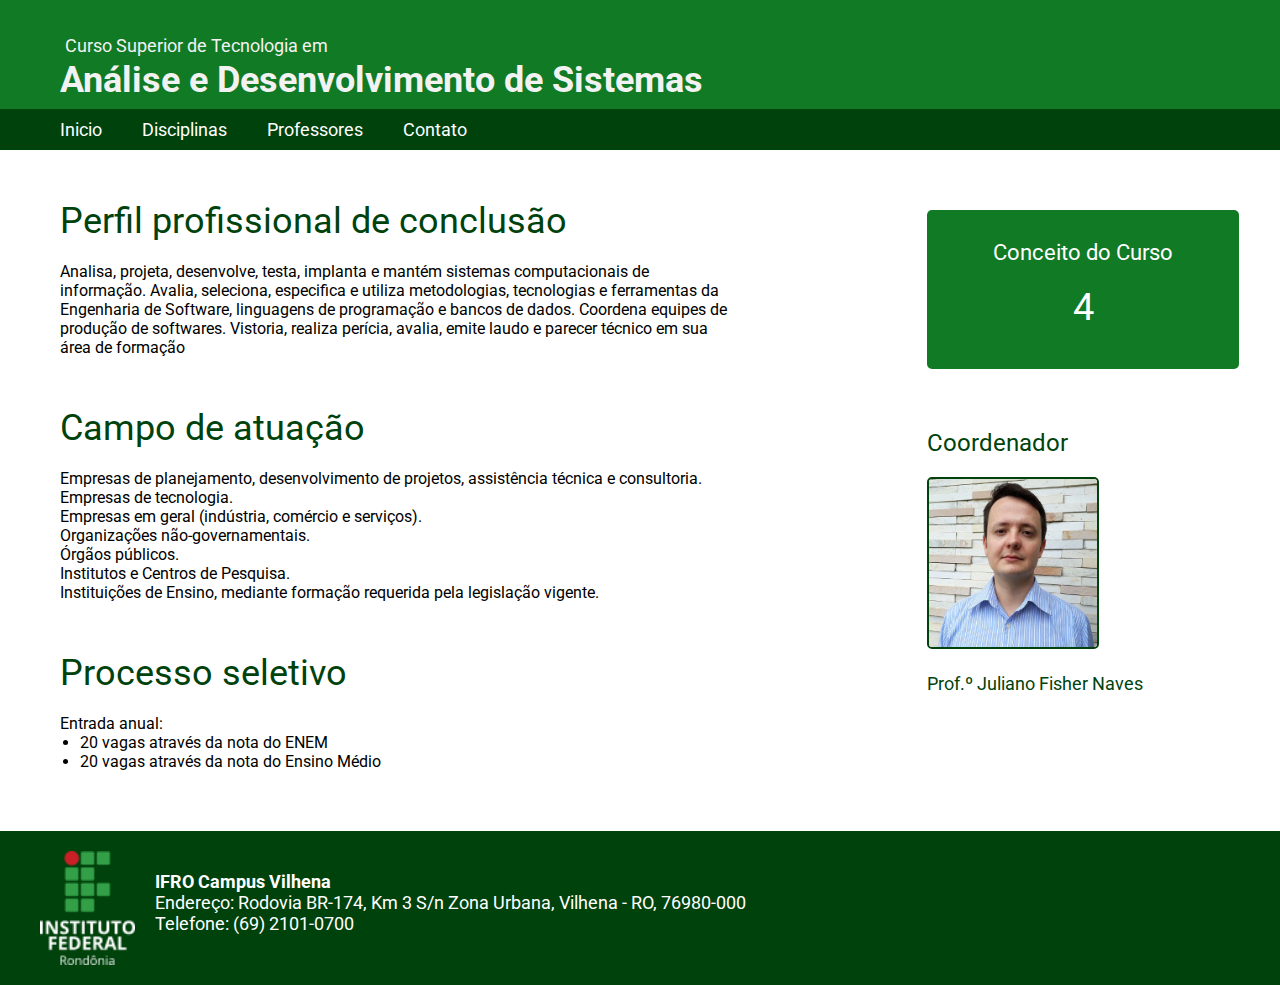
<file: index.html>
<!DOCTYPE html>
<html lang="pt-BR">
<head>
    <meta charset="UTF-8">
    <meta name="viewport" content="width=device-width, initial-scale=1.0">
    <link href="assets/css/estilo.css" rel="stylesheet">
    <title>Análise e Desenvolvimento de Sistemas</title>
</head>
<body>
    <header class="cabecalho">
        <div class="cabecalho__mobile container">
            <img class="cabecalho__mobile--imagem" src="assets/images/icone_menu.png" alt="menu hamburguer">
            <div>
                <h1 class="cabecalho__titulo">
                    Curso Superior de Tecnologia em
                </h1>
                <h2 class="cabecalho__subtitulo">
                    Análise e Desenvolvimento de Sistemas
                </h2>
            </div>
        </div>
        <nav>
            <ul class="menu">
                <div class="menu__caixa container">
                    <li class="menu__item"> <a href="index.html">Inicio</a> </li>
                    <li class="menu__item"> <a href="disciplinas.html">Disciplinas</a> </li>
                    <li class="menu__item"> <a href="professores.html">Professores</a> </li>
                    <li class="menu__item"> <a href="contato.html">Contato</a> </li>
                </div>
            </ul>
        </nav>
    </header>

    <main class="container main">
        <div>
            <section class="container">
                <h1 class="corpo__titulo">Perfil profissional de conclusão</h1>
                <p class="corpo__texto">
                    Analisa, projeta, desenvolve, testa, implanta e mantém sistemas computacionais de informação. Avalia, seleciona, especifica e utiliza metodologias, tecnologias e ferramentas da Engenharia de Software, linguagens de programação e bancos de dados. Coordena equipes de produção de softwares. Vistoria, realiza perícia, avalia, emite laudo e parecer técnico em sua área de formação
                </p>
            </section>

            <section class="container">
                <h1 class="corpo__titulo">
                    Campo de atuação
                </h1>
                <p class="corpo__texto">Empresas de planejamento, desenvolvimento de projetos, assistência técnica e consultoria.</p>
                <p class="corpo__texto">Empresas de tecnologia.</p>
                <p class="corpo__texto">Empresas em geral (indústria, comércio e serviços).</p>
                <p class="corpo__texto">Organizações não-governamentais.</p>
                <p class="corpo__texto">Órgãos públicos.</p>
                <p class="corpo__texto">Institutos e Centros de Pesquisa.</p>
                <p class="corpo__texto">Instituições de Ensino, mediante formação requerida pela legislação vigente.</p>   
            </section>

            <section class="container">
                <h1 class="corpo__titulo">Processo seletivo</h1>
                <ul>
                    <p class="corpo__texto">Entrada anual:</p> 
                    <li class="corpo__texto--item corpo__texto">20 vagas através da nota do ENEM</li>
                    <li class="corpo__texto--item corpo__texto">20 vagas através da nota do Ensino Médio</li>
                </ul>
            </section>
        </div>
        
        <div class="quebra">
            <section >
                <div class="corpo__conceito">
                    <p class="corpo__conceito--titulo">Conceito do Curso</p>
                    <p class="corpo__conceito--nota">4</p>
                </div>
            </section>

            <section class="corpo__coordenador">
                <p class="corpo__coordenador--titulo">Coordenador</p>
                <img class="corpo__coordenador--img" src="assets/images/juliano-naves.jpg" alt="Coordenador da disciplina">
                <p class="corpo__coordenador--nome">Prof.º Juliano Fisher Naves</p>
            </section>
        </div>
    </main>

    <footer>
        <div class="container footer__display">
            <img src="assets/images/ifro-branco.png" alt="logo do IFRO">
            <div class="footer__texto">
                <p class="footer__texto--campus">IFRO Campus Vilhena</p>
                <p>Endereço: Rodovia BR-174, Km 3 S/n Zona Urbana, Vilhena - RO, 76980-000</p>
                <p>Telefone: (69) 2101-0700</p>
            </div>
        </div>
    </footer>
</body>
</html>
</file>
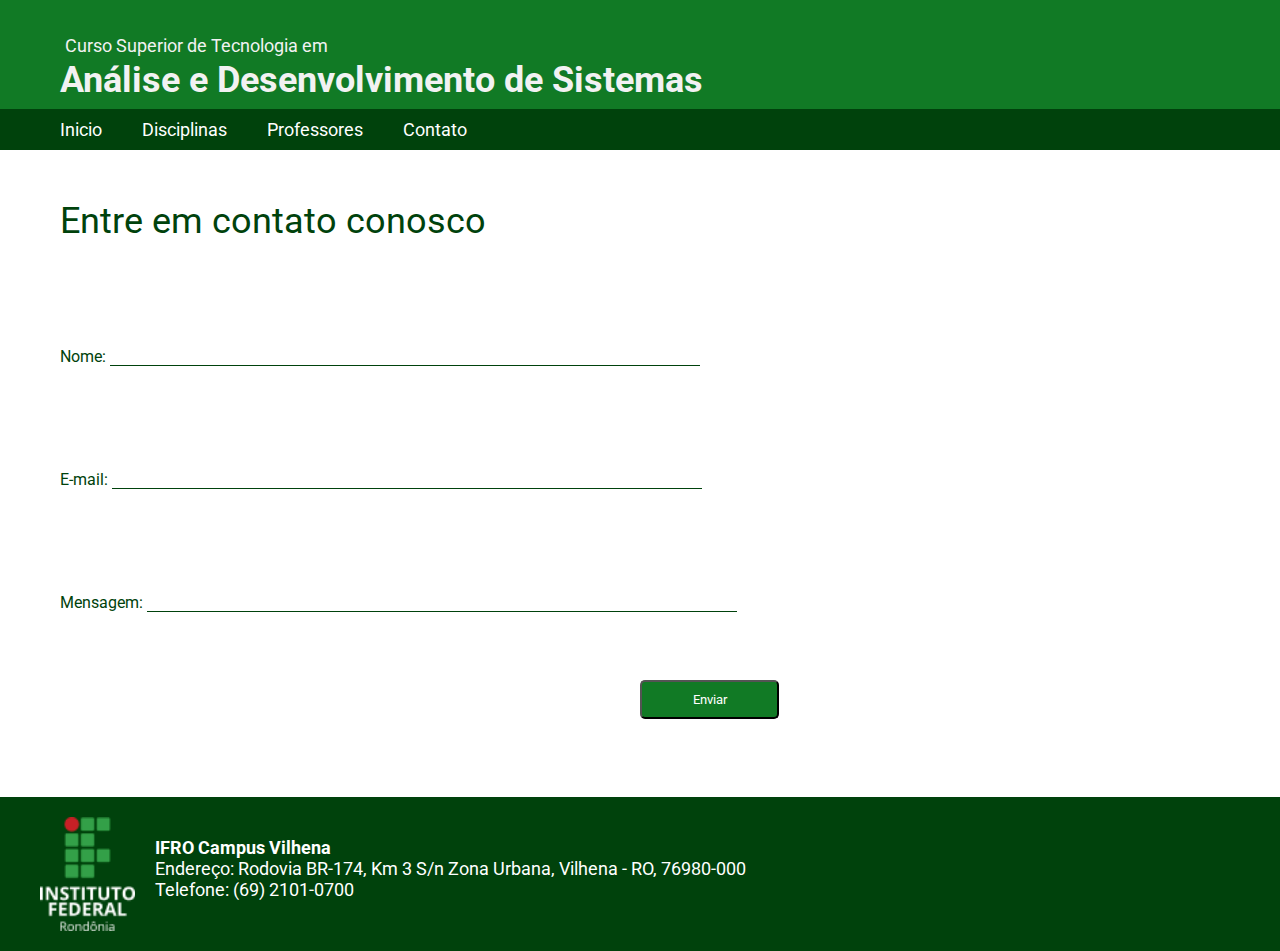
<file: contato.html>
<!DOCTYPE html>
<html lang="pt-BR">
<head>
    <meta charset="UTF-8">
    <meta name="viewport" content="width=device-width, initial-scale=1.0">
    <link href="assets/css/estilo.css" rel="stylesheet">
    <title>Análise e Desenvolvimento de Sistemas</title>
</head>
<body>
    <header class="cabecalho">
        <div class="cabecalho__mobile container">
            <img class="cabecalho__mobile--imagem" src="assets/images/icone_menu.png" alt="menu hamburguer">
            <div>
                <h1 class="cabecalho__titulo">
                    Curso Superior de Tecnologia em
                </h1>
                <h2 class="cabecalho__subtitulo">
                    Análise e Desenvolvimento de Sistemas
                </h2>
            </div>
        </div>
        <nav>
            <ul class="menu">
                <div class="menu__caixa container">
                    <li class="menu__item"> <a href="index.html">Inicio</a> </li>
                    <li class="menu__item"> <a href="disciplinas.html">Disciplinas</a> </li>
                    <li class="menu__item"> <a href="professores.html">Professores</a> </li>
                    <li class="menu__item"> <a href="contato.html">Contato</a> </li>
                </div>
            </ul>
        </nav>
    </header>

    <section class="container">
        <h1 class="corpo__titulo">Entre em contato conosco</h1>
        <br><br>
        <form action="">
            <label for="nome">Nome: </label>
            <input class="form__input" type="text" name="nome" id="nome">
        </form>
        <br><br><br>
        <form action="">
            <label for="email">E-mail: </label>
            <input class="form__input" type="text" name="email" id="email">
        </form>
        <br><br><br>
        <form action="">
            <label for="mensagem">Mensagem: </label>
            <input class="form__input" type="text" name="mensagem" id="mensagem">
        </form>
        <br><br>
        <form action="">
            <input class="form__botao" value="Enviar" type="button" name="enviar" id="enviar">
        </form>
        <br><br><br>
    </section>
    <footer>
            <div class="container footer__display">
                <img src="assets/images/ifro-branco.png" alt="logo do IFRO">
                <div class="footer__texto">
                    <p class="footer__texto--campus">IFRO Campus Vilhena</p>
                    <p>Endereço: Rodovia BR-174, Km 3 S/n Zona Urbana, Vilhena - RO, 76980-000</p>
                    <p>Telefone: (69) 2101-0700</p>
                </div>
            </div>
        </footer>
    </body>
    </html>
</file>
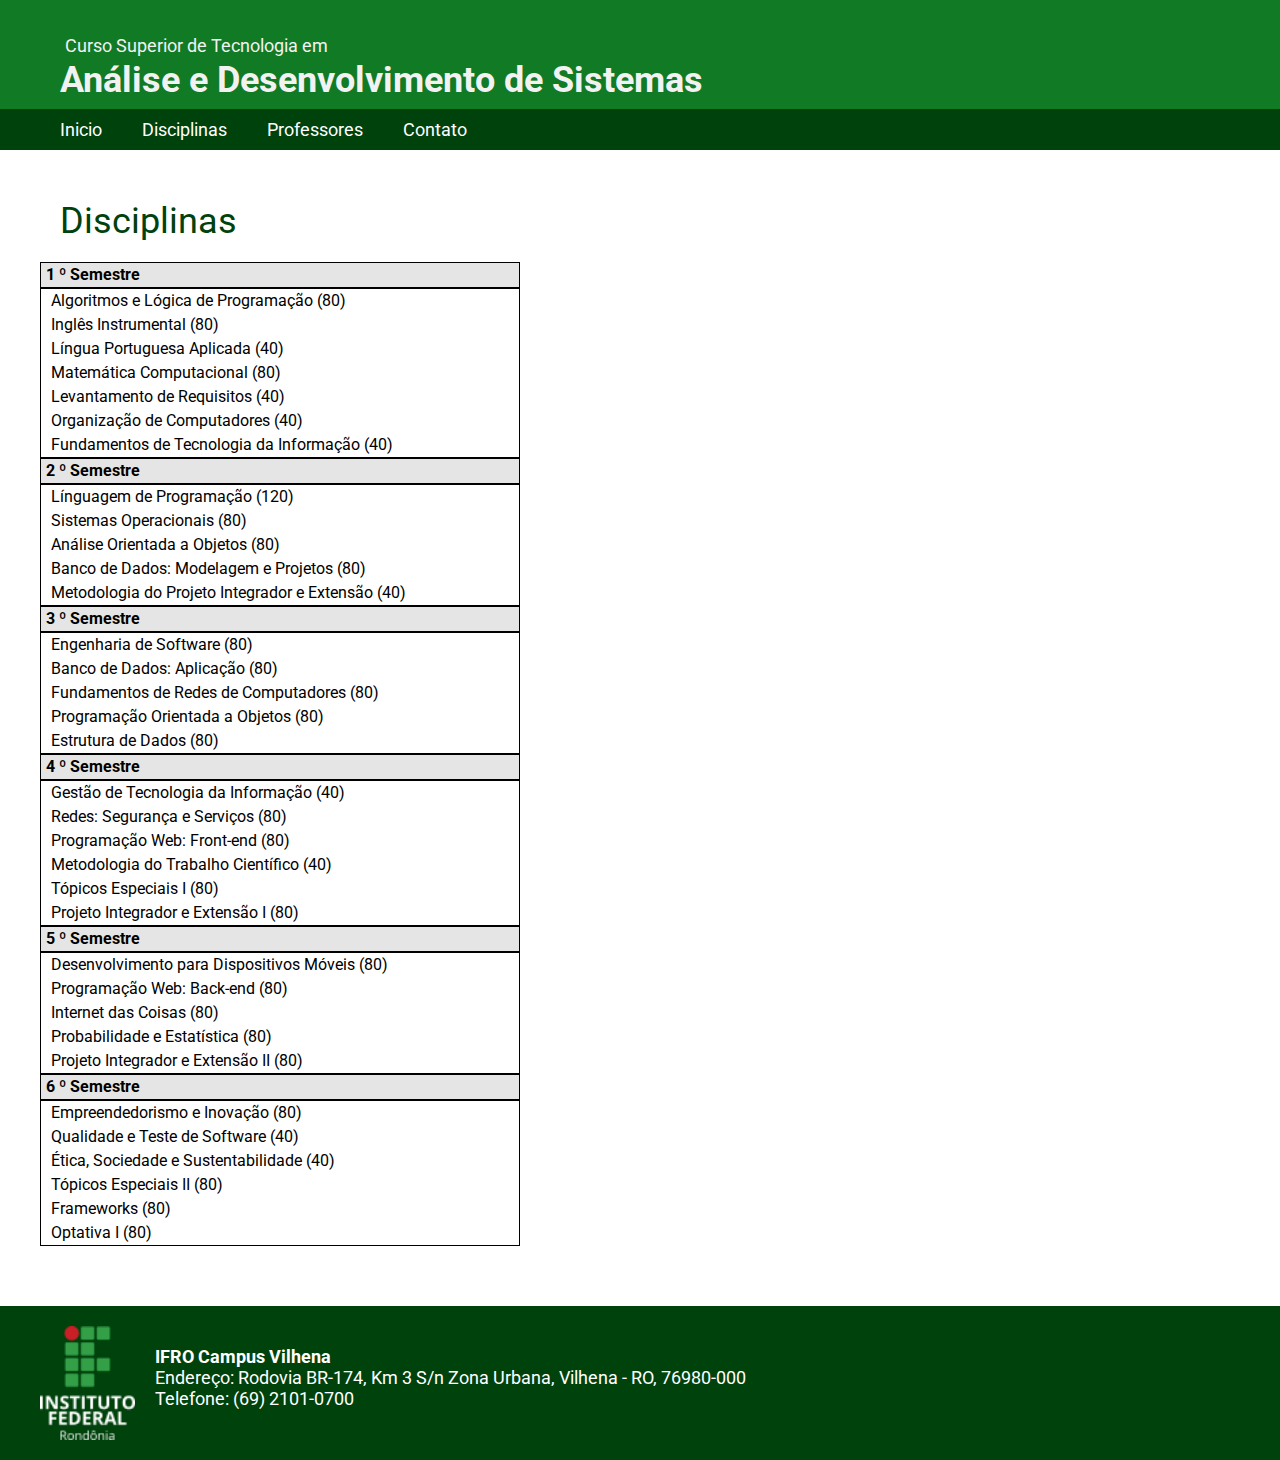
<file: disciplinas.html>
<!DOCTYPE html>
<html lang="pt-BR">
<head>
    <meta charset="UTF-8">
    <meta name="viewport" content="width=device-width, initial-scale=1.0">
    <link href="assets/css/estilo.css" rel="stylesheet">
    <title>Análise e Desenvolvimento de Sistemas</title>
</head>
<body>
        <header class="cabecalho">
                <div class="cabecalho__mobile container">
                    <img class="cabecalho__mobile--imagem" src="assets/images/icone_menu.png" alt="menu hamburguer">
                    <div>
                        <h1 class="cabecalho__titulo">
                            Curso Superior de Tecnologia em
                        </h1>
                        <h2 class="cabecalho__subtitulo">
                            Análise e Desenvolvimento de Sistemas
                        </h2>
                    </div>
                </div>
                <nav>
                    <ul class="menu">
                        <div class="menu__caixa container">
                            <li class="menu__item"> <a href="index.html">Inicio</a> </li>
                            <li class="menu__item"> <a href="disciplinas.html">Disciplinas</a> </li>
                            <li class="menu__item"> <a href="professores.html">Professores</a> </li>
                            <li class="menu__item"> <a href="contato.html">Contato</a> </li>
                        </div>
                    </ul>
                </nav>
            </header>
        
    <main class="container">
        <h1 class="corpo__titulo">Disciplinas</h1>
        <table class="table">
            <tr>
                <th>1 º Semestre </th>
                <td> Algoritmos e Lógica de Programação (80) <br> Inglês Instrumental (80)<br> Língua Portuguesa Aplicada (40)<br> Matemática Computacional (80)<br> Levantamento de Requisitos (40)<br> Organização de Computadores (40)<br> Fundamentos de Tecnologia da Informação (40)</td>
            </tr>
                
            <tr>
                <th>2 º Semestre</th>
                <td>Línguagem de Programação (120)<br> Sistemas Operacionais (80)<br> Análise Orientada a Objetos (80)<br> Banco de Dados: Modelagem e Projetos (80)<br> Metodologia do Projeto Integrador e Extensão (40)</td>
            </tr>
            <tr>
                <th>3 º Semestre</th>
                <td>Engenharia de Software (80)<br> Banco de Dados: Aplicação (80)<br> Fundamentos de Redes de Computadores (80)<br> Programação Orientada a Objetos (80)<br> Estrutura de Dados (80)</td>
            </tr>
            <tr>
                <th>4 º Semestre</th>
                <td>Gestão de Tecnologia da Informação (40)<br> Redes: Segurança e Serviços (80)<br> Programação Web: Front-end (80)<br> Metodologia do Trabalho Científico (40)<br> Tópicos Especiais I (80)<br> Projeto Integrador e Extensão I (80) </td>
            </tr>
            <tr>
                <th>5 º Semestre</th>
                <td> Desenvolvimento para Dispositivos Móveis (80)<br> Programação Web: Back-end (80) <br>Internet das Coisas (80)<br> Probabilidade e Estatística (80)<br> Projeto Integrador e Extensão II (80)</td>
            </tr>
            <tr>
                <th>6 º Semestre</th>
                <td>Empreendedorismo e Inovação (80)<br> Qualidade e Teste de Software (40)<br> Ética, Sociedade e Sustentabilidade (40)<br> Tópicos Especiais II (80)<br> Frameworks (80)<br> Optativa I (80)</td>
            </tr>
        
          </table>
    </main>



    <footer>
            <div class="container footer__display">
                <img src="assets/images/ifro-branco.png" alt="logo do IFRO">
                <div class="footer__texto">
                    <p class="footer__texto--campus">IFRO Campus Vilhena</p>
                    <p>Endereço: Rodovia BR-174, Km 3 S/n Zona Urbana, Vilhena - RO, 76980-000</p>
                    <p>Telefone: (69) 2101-0700</p>
                </div>
            </div>
        </footer>
    </body>
</html>
</file>
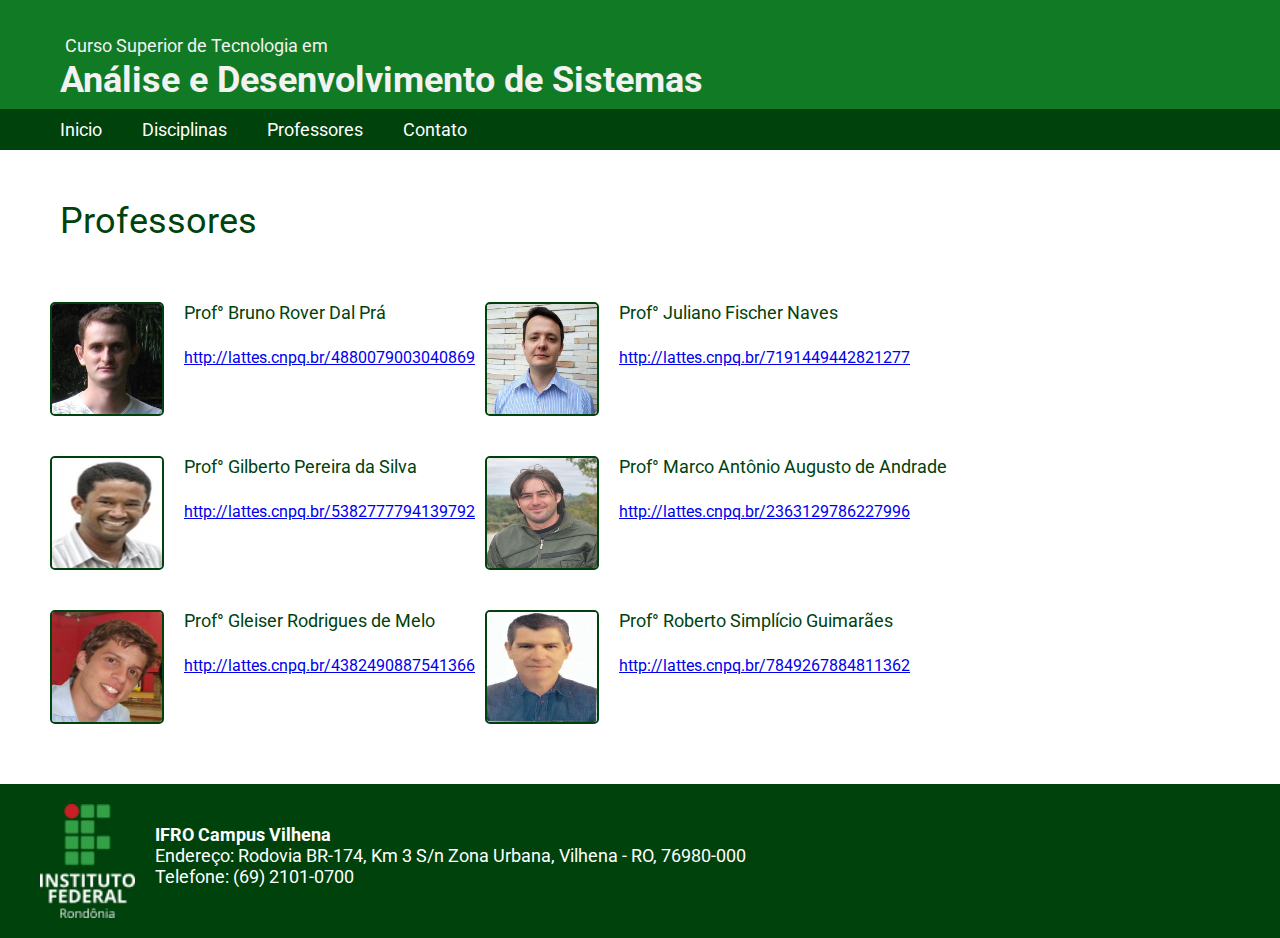
<file: professores.html>
<!DOCTYPE html>
<html lang="pt-BR">
<head>
    <meta charset="UTF-8">
    <meta name="viewport" content="width=device-width, initial-scale=1.0">
    <link href="assets/css/estilo.css" rel="stylesheet">
    <title>Análise e Desenvolvimento de Sistemas</title>
</head>

<body>
    <header class="cabecalho">
        <div class="cabecalho__mobile container">
            <img class="cabecalho__mobile--imagem" src="assets/images/icone_menu.png" alt="menu hamburguer">
            <div>
                <h1 class="cabecalho__titulo">
                    Curso Superior de Tecnologia em
                </h1>
                <h2 class="cabecalho__subtitulo">
                    Análise e Desenvolvimento de Sistemas
                </h2>
            </div>
        </div>
        <nav>
            <ul class="menu">
                <div class="menu__caixa container">
                    <li class="menu__item"> <a href="index.html">Inicio</a> </li>
                    <li class="menu__item"> <a href="disciplinas.html">Disciplinas</a> </li>
                    <li class="menu__item"> <a href="professores.html">Professores</a> </li>
                    <li class="menu__item"> <a href="contato.html">Contato</a> </li>
                </div>
            </ul>
        </nav>
    </header>

    <main class="container">
        <h1 class="corpo__titulo">Professores</h1>
        <div class="main">
            <div>
                <section class="container professor" >
                    <img class="professor__img" src="assets/images/bruno.gif" alt="professor 1">
                    <div>
                        <p class="professor__nome">Prof° Bruno Rover Dal Prá</p>
                        <a class="professor__lattes" href="http://lattes.cnpq.br/4880079003040869">http://lattes.cnpq.br/4880079003040869</a>
                    </div>
                </section>
                
                <section class="container professor" >
                    <img class="professor__img" src="assets/images/gilberto.gif" alt="professor 1">
                    <div>
                        <p class="professor__nome">Prof° Gilberto Pereira da Silva</p>
                        <a class="professor__lattes" href="http://lattes.cnpq.br/5382777794139792">http://lattes.cnpq.br/5382777794139792</a>
                    </div>
                </section>

                <section class="container professor" >
                    <img class="professor__img" src="assets/images/gleiser.gif" alt="professor 1">
                    <div>
                        <p class="professor__nome">Prof° Gleiser Rodrigues de Melo</p>
                        <a class="professor__lattes" href="http://lattes.cnpq.br/4382490887541366">http://lattes.cnpq.br/4382490887541366</a>
                    </div>   
                </section>
            </div>
            <div class="quebra"> 
                <section class="container professor" >
                    <img class="professor__img" src="assets/images/juliano-naves.jpg" alt="professor 1">
                    <div>
                        <p class="professor__nome">Prof° Juliano Fischer Naves</p>
                        <a class="professor__lattes" href="http://lattes.cnpq.br/7191449442821277">http://lattes.cnpq.br/7191449442821277</a>
                    </div>         
                </section>
        
                <section class="container professor" >
                    <img class="professor__img" src="assets/images/marco.gif" alt="professor 1">
                    <div>
                        <p class="professor__nome">Prof° Marco Antônio Augusto de Andrade</p>
                        <a class="professor__lattes" href="http://lattes.cnpq.br/2363129786227996">http://lattes.cnpq.br/2363129786227996</a>
                    </div>
                </section>

                <section class="container professor" >
                    <img class="professor__img" src="assets/images/roberto.gif" alt="professor 1">
                    <div>
                        <p class="professor__nome">Prof° Roberto Simplício Guimarães</p>
                        <a class="professor__lattes" href="http://lattes.cnpq.br/7849267884811362">http://lattes.cnpq.br/7849267884811362</a>
                    </div>
                </section>
            </div>
        </div>
    </main>

        <footer>
            <div class="container footer__display">
                <img src="assets/images/ifro-branco.png" alt="logo do IFRO">
                <div class="footer__texto">
                    <p class="footer__texto--campus">IFRO Campus Vilhena</p>
                    <p>Endereço: Rodovia BR-174, Km 3 S/n Zona Urbana, Vilhena - RO, 76980-000</p>
                    <p>Telefone: (69) 2101-0700</p>
                </div>
            </div>
        </footer>
    </body>
</html>
</file>
<file: assets/css/estilo.css>
@import url('https://fonts.googleapis.com/css?family=Roboto&display=swap');

*{
    padding: 0;
    margin: 0;
    box-sizing: border-box;
    font-family: 'Roboto', sans-serif;
    
  }
  .container{
    max-width: 1200px;
    margin: 0 auto;
  }

/* Cabeçalho */

  .cabecalho{
    background-color: #117A25;
    color: #F2F2F2;
    padding: 10px 0 0;
  }
    @media(min-width: 600px){
        .cabecalho{
            padding: 30px 0 0;
        }
    }

    .cabecalho__mobile{
      display: flex;
    }
    .cabecalho__mobile--imagem{
        width: 36px;
        height: 27px;
        margin-left: 30px;
    }
        @media(min-width: 600px){
            .cabecalho__mobile--imagem{
            display: none;
            }
        }

    .cabecalho__titulo{
        font-size: 16px;
        margin: auto 20px;
        margin-bottom: 5px;
        padding: 5px;
        font-weight: inherit;
    }
    @media(min-width: 600px){
        .cabecalho__titulo{
            font-size: 18px;
        }
    }
    .cabecalho__subtitulo{
        font-size: 24px;
        margin: auto 20px;
        margin-bottom: 10px;
        line-height: 28px;
    }
    @media(min-width: 600px){
        .cabecalho__subtitulo{
            font-size: 36px;
        }
    }


/* menu */
.menu{
    list-style: none;
    margin-top: 5px;
    flex-direction: row;
    background-color: #00420C;
  }
    @media(max-width: 600px){
        .menu{
            display: none;
        }
    }

.menu__caixa{
    display: flex;
}

.menu__item > a{    
    padding: 10px 20px;
    text-decoration: none;
    color: white;
    display: block;
    font-size: 18px;
}
    .menu__item:hover{
    background-color: #117A25;
    }

  
/* Estrutura do Corpo da página */
.main{
    display: inline;  
 }
 @media(min-width:600px){
    .main{
      display: flex;
    }
}
.quebra{
    padding-left: 80px;
}
 @media(min-width: 600px){
    .quebra{
        padding-left: 0px;
    }
}
 
/* Texto do corpo da página */
.corpo__titulo{
    color: #00420C;
    padding: 20px;
    font-size: 24px;
    margin: 30px 0px 0px;
    font-weight: inherit;
    text-align: center;
 }
 @media(min-width: 600px){
    .corpo__titulo{
      width: 667px;
      font-size: 36px;
      text-align: left;
    }    
}

.corpo__texto{   
    font-size: 16px;
    margin: auto 20px;
    padding:0;
    line-height: 19px; 
 }
 @media(min-width: 600px){
    .corpo__texto{
        width: 667px;
        margin-right: 200px;
    }
}
.corpo__texto--item{
    margin: auto 40px;
    line-height: 19px;
}

  

/*conceito-------------------------------------------------------------------*/
.corpo__conceito{
    background-color: #117A25;
    border-radius: 5px;
    padding: 30px;
    margin: 60px  auto 0;
    width: 313px;
    height: 159px;
}
@media(min-width: 600px){
    .corpo__conceito{
        width: 130%;
    }
  }
.corpo__conceito--titulo{
    text-align: center;
    font-size: 22px;
    color: white;
}
.corpo__conceito--nota{
  text-align: center;
  font-size: 22px;
  color: white;
  font-size: 38px;
  padding: 20px;
}





/*coordenador----------------------------------------------------*/


.corpo__coordenador{
  text-align: center;
  margin: 60px 0px 0px;
}
 @media(min-width:600px){
    .corpo__coordenador{
       text-align: left;
    }
}
.corpo__coordenador--titulo{
  font-size: 24px;
  color: #00420C;
  margin: 20px 0;
}
.corpo__coordenador--img{
  width: 172px;
  border: 2px solid #00420C;;
  border-radius: 5px;
}
.corpo__coordenador--nome{
  font-size: 18px;
  color: #00420C;
  margin: 20px 0;
}







/*footer---------------------------------------------------------------------------------------------------------------------------------------*/
footer{
    text-align: center;
    background-color: #00420C;
    padding: 20px;
    margin: 60px 0px 0px;
}
footer img{
    width: 95px;
    height: 114px;
}
.footer__texto{
  color: white;
  font-size: 18px;
  margin: 20px;
  display: block;
  text-align: left;
}
.footer__texto--campus{
  font-weight: bold;
}

.footer__display{
  display: inline;
}
@media(min-width:600px){
  .footer__display{
    display: flex;
  }
}



/*tabela pagina 2*/
.table{
  width: 100%;
  border-collapse: collapse;
  
}
.table tr{
  display: flex;
  flex-direction: column;
  width: 40%;
  border-collapse: collapse;
  line-height: 150%;
}

.table td{
  border: 1px solid #000000;
  border-collapse: collapse;
  padding-left: 10px;
  text-align: left;
}
.table th{
  background: #E5E5E5;
  border: 1px solid #000000;
  border-collapse: collapse;
  padding-left: 1%;
  text-align: left;
  
}

.titulotable{
  color: #00420C;
  padding: 20px;
  font-size: 36px;
  margin: 60px 0px 0px;
}

@media(max-width:600px){
  .titulotable{
    font-size: 24px;
  }
  .table tr{
    width: 100%;
    padding-left: 5%;
    
  }
 .table{
   width: 95%;
   
 }
 
}


/*professores---------------------------------------------------------*/
.professor{
  padding-left: 10px;
  display: flex;
  padding-top: 40px;
}
.professor__img{
  border: 2px solid #00420C;
  box-sizing: border-box;
  border-radius: 5px; 
  width: 114px;
  height: 114px;
  
}

.professor__nome{
  font-size: 18px;
  color: #00420C;
  padding-left: 20px;
  padding-bottom: 25px;
}
.professor__lattes{
  padding-left: 20px;
  width: 120%;
  
}

/*pagina contato-------------------------------------------*/
form{
  padding-left: 20px;
  padding-top: 30px;
}
form div{
  display: flex;
  flex-direction: column;
}
form label{
  color: #00420C;
}
.form__input{
  border-top: none;
  border-left: none;
  border-right: none;
  border-bottom: 1px #00420C solid;
  width: 50%;
  padding-top: 20px;
}

@media(max-width:600px){
  .form__input{
    width: 90%;
  }
}

.form__botao{
    position: absolute;
    width: 139px;
    height: 39px;
    background-color: #117A25;
    left: 50%;
    color: white;
    border-radius: 5px;
}
@media(max-width:600px){
    .form__botao{
      width: 90%;
      left: 10px;
    }
  }
}
</file>
